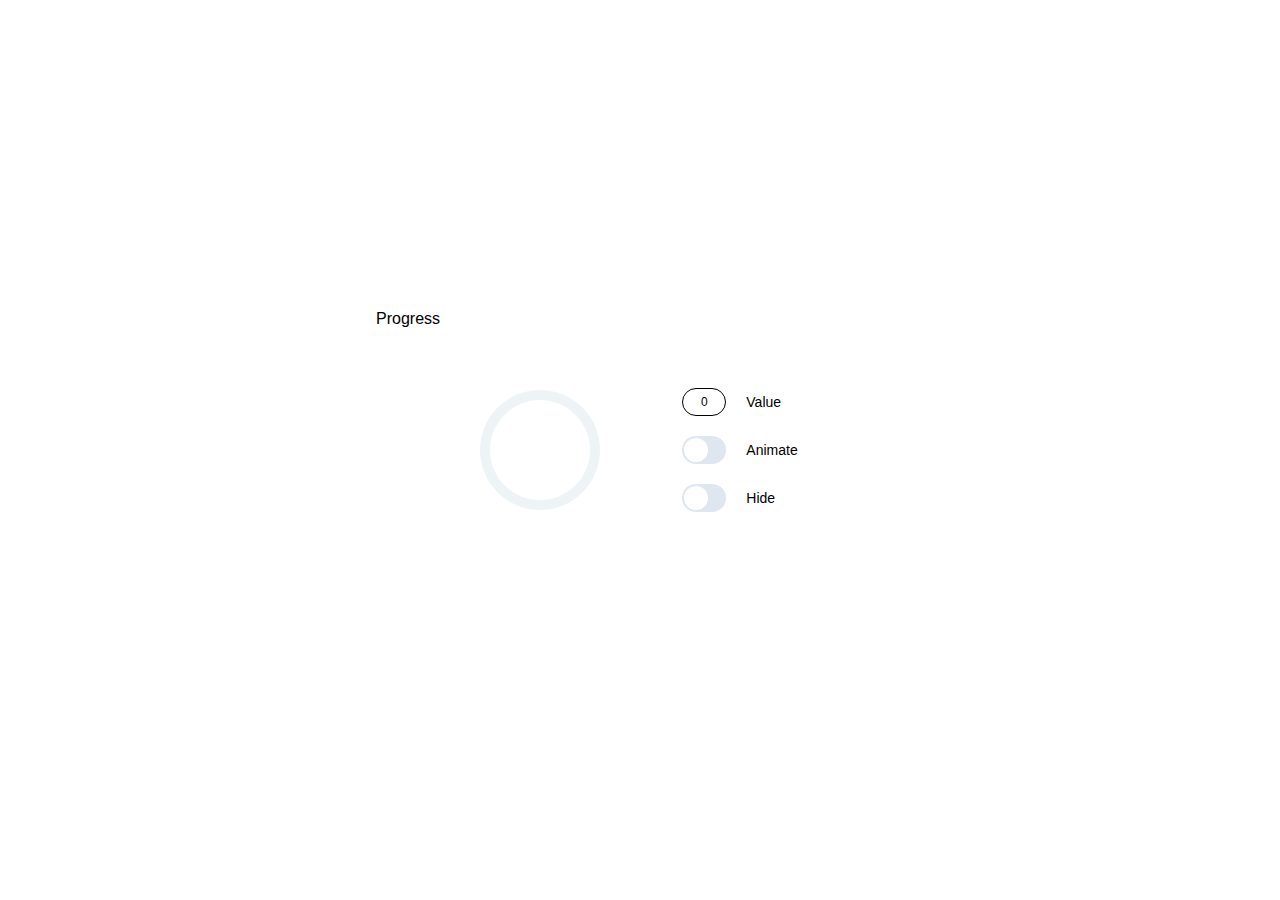
<file: index.html>
<!DOCTYPE html>
<html lang="en">
    <head>
        <meta charset="utf-8">
        <title>Progress block</title>
        <meta name="description" content="Тестовое задание для Ozon Банк">
        <link rel="stylesheet" href="./index.css">
    </head>
    <body>
        <main>
            <div id="root"></div>
        </main>
        <script src="./index.js" type="module"></script>
    </body>
</html>
</file>
<file: index.css>
* {
    box-sizing: border-box;
}
body {
    font-family: 'Helvetica Neue', Helvetica, Arial, sans-serif;
    width: 100%;
    min-height: 100vh;
    margin: 0;
    display: grid;
    place-items: center;
}

.app {
    --pad: 14px;
    position: relative;
    display: flex;
    flex-direction: column;
    align-items: center;
    width: 234px;
    padding: var(--pad);
}

.app__top {
    display: flex;
    align-items: center;
    width: 100%;
    margin-bottom: 20px;
}

.app__label {
    font-size: 16px;
    font-weight: 500;
    margin: 0;
}




.app__body {
    display: flex;
    justify-content: center;
    flex-direction: column;
    align-items: center;
    width: 100%;
    height: 100%;
}

.app__col {
    display: flex;
    justify-content: center;
    align-items: center; 
    width: 234px;   
    height: 168px  
}

.app__controls {
    font-size: 14px;
    display: flex;
    flex-direction: column;
    gap: 20px;
}

.app__control {
    padding: 0;
}

.toggle {
    position: relative;
    display: flex;
    align-items: center;
    gap: 20px;
    cursor: pointer;
}

.toggle__input {
    position:absolute;
    width: 1px;
    height: 1px;
    opacity: 0;
}

.toggle__slider {
    position: relative;
    display: block;
    width: 38px;
    height: 24px;
    border-radius: 14px;
    background-color: #DFE6F0;
    transition: 0.3s ease;
}

.toggle__slider:after {
    content: '';
    position: absolute; 
    width: 20px;
    height: 20px;
    top: 2px;
    left: 2px;
    background-color: #FFF;
    border-radius: 50%;
    transition: 0.3s ease-in-out;
}

.toggle__input:checked + .toggle__slider {
    background-color: #005DFF;
}

.toggle__input:checked + .toggle__slider:after {
    transform: translateX(calc(38px - 4px - 20px));
}

.toggle__input:focus-visible + .toggle__slider {

    outline: 2px solid #005DFF;
    outline-offset: 2px;
}

.field {
    display: flex;
    align-items: center;
    gap: 20px;
}

.field__input {
    font-size: 12px;
    width: 38px;
    height: 24px;
    border-radius: 28px;
    border: 1px solid #000;
    text-align: center;
}

.field__input::-webkit-outer-spin-button,
.field__input::-webkit-inner-spin-button {
    -webkit-appearance: none;
    margin: 0;
}

.field__input[type="number"] {
    -moz-appearance: textfield;
    appearance: none;
}

@property --p {
    syntax: "<number>";
    inherits: false;
    initial-value: 0;
}

.progress {
    --size: 100px;
    --stroke: 8px;
    position: relative;
    width: var(--size);
    height: var(--size);
}

.progress__center {
    position: absolute;
    inset: var(--stroke);
    background-color: #FFF;
    border-radius: 50%;
}

.progress__ring {
    --p: 0;
    position: absolute;
    inset: 0;
    border-radius: 50%;
    background: conic-gradient(#005DFF calc(var(--p) * 1%), #EEF3F6 0);
    transition: --p 300ms ease-in-out;
}

.progress--hidden {
    display: none;
}

.progress--animated .progress__ring {
    animation: spin 1.4s ease-in-out infinite;
}

@keyframes spin {
    to {
        transform: rotate(360deg);
    }
}


@media (orientation: landscape) {
    .app {
        width: 568px;
        height: 320px;
        --pad: 20px;
    }

    .app__top {
        position: absolute;
        top: var(--pad);
        left: var(--pad);
    }

    .app__body {
        flex-direction: row;
    }

    .app__col {
        width: 200px;
    }

    .toggle__slider {
        width: 44px;
        height: 28px;
    }

    .toggle__slider:after {
        width: 24px;
        height: 24px;
    }

    .toggle__input:checked + .toggle__slider:after {
        transform: translateX(calc(44px - 4px - 24px));
    }

    .field__input {
        font-size: 12px;
        width: 44px;
        height: 28px;
    }

    .progress {
        --size: 120px;
        --stroke: 10px;
    }
}
</file>
